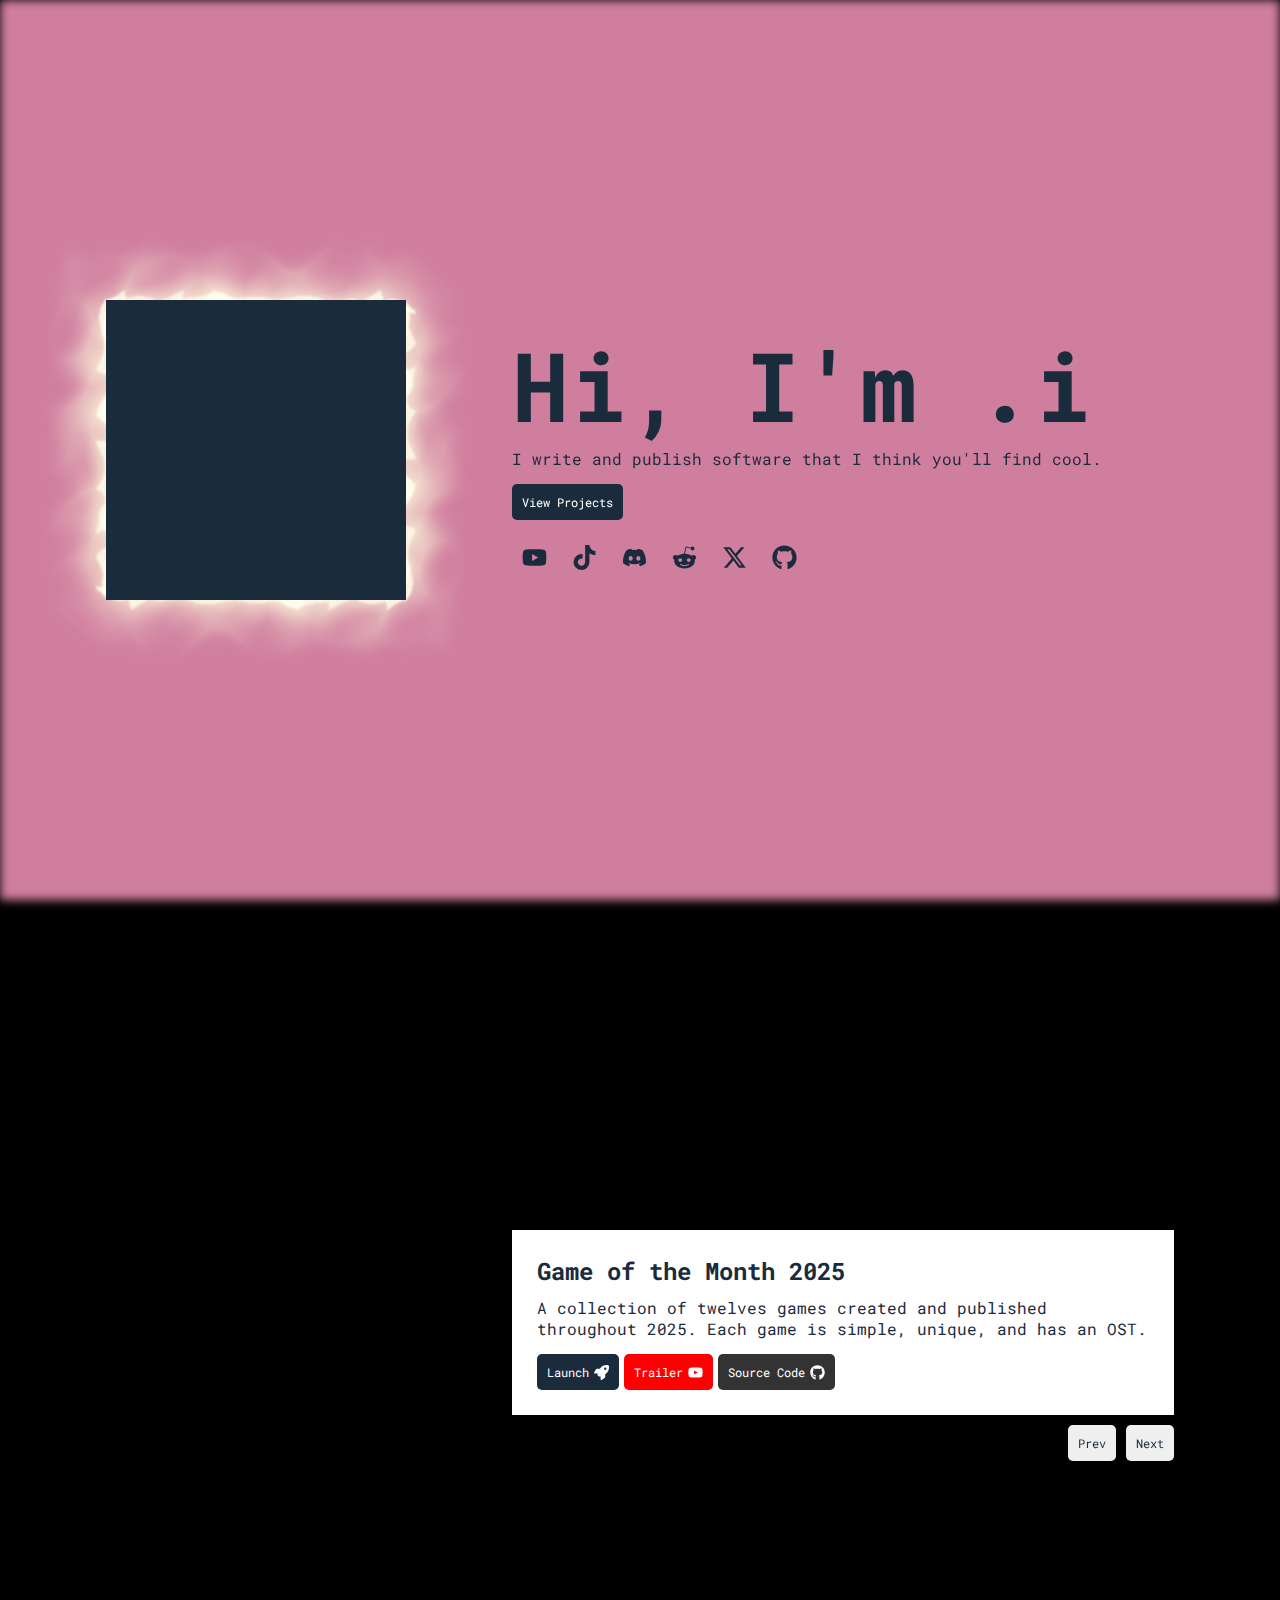
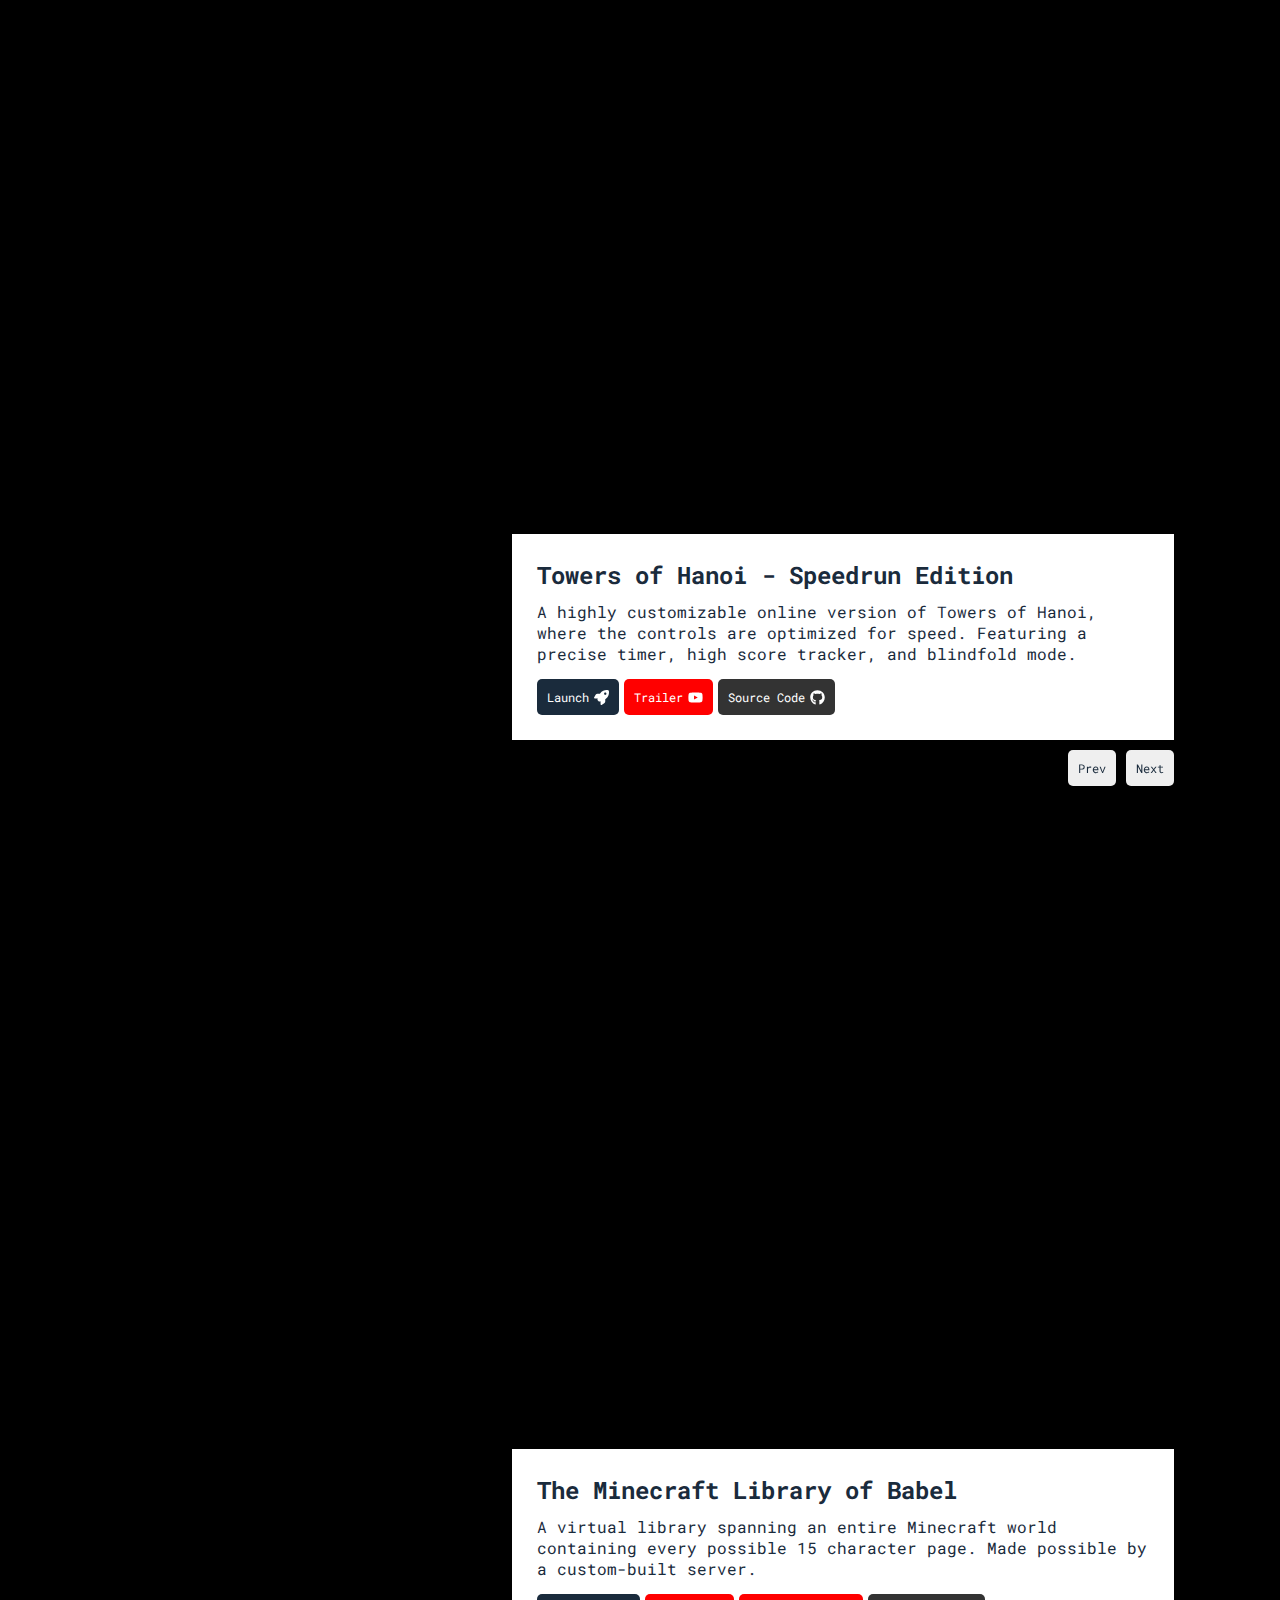
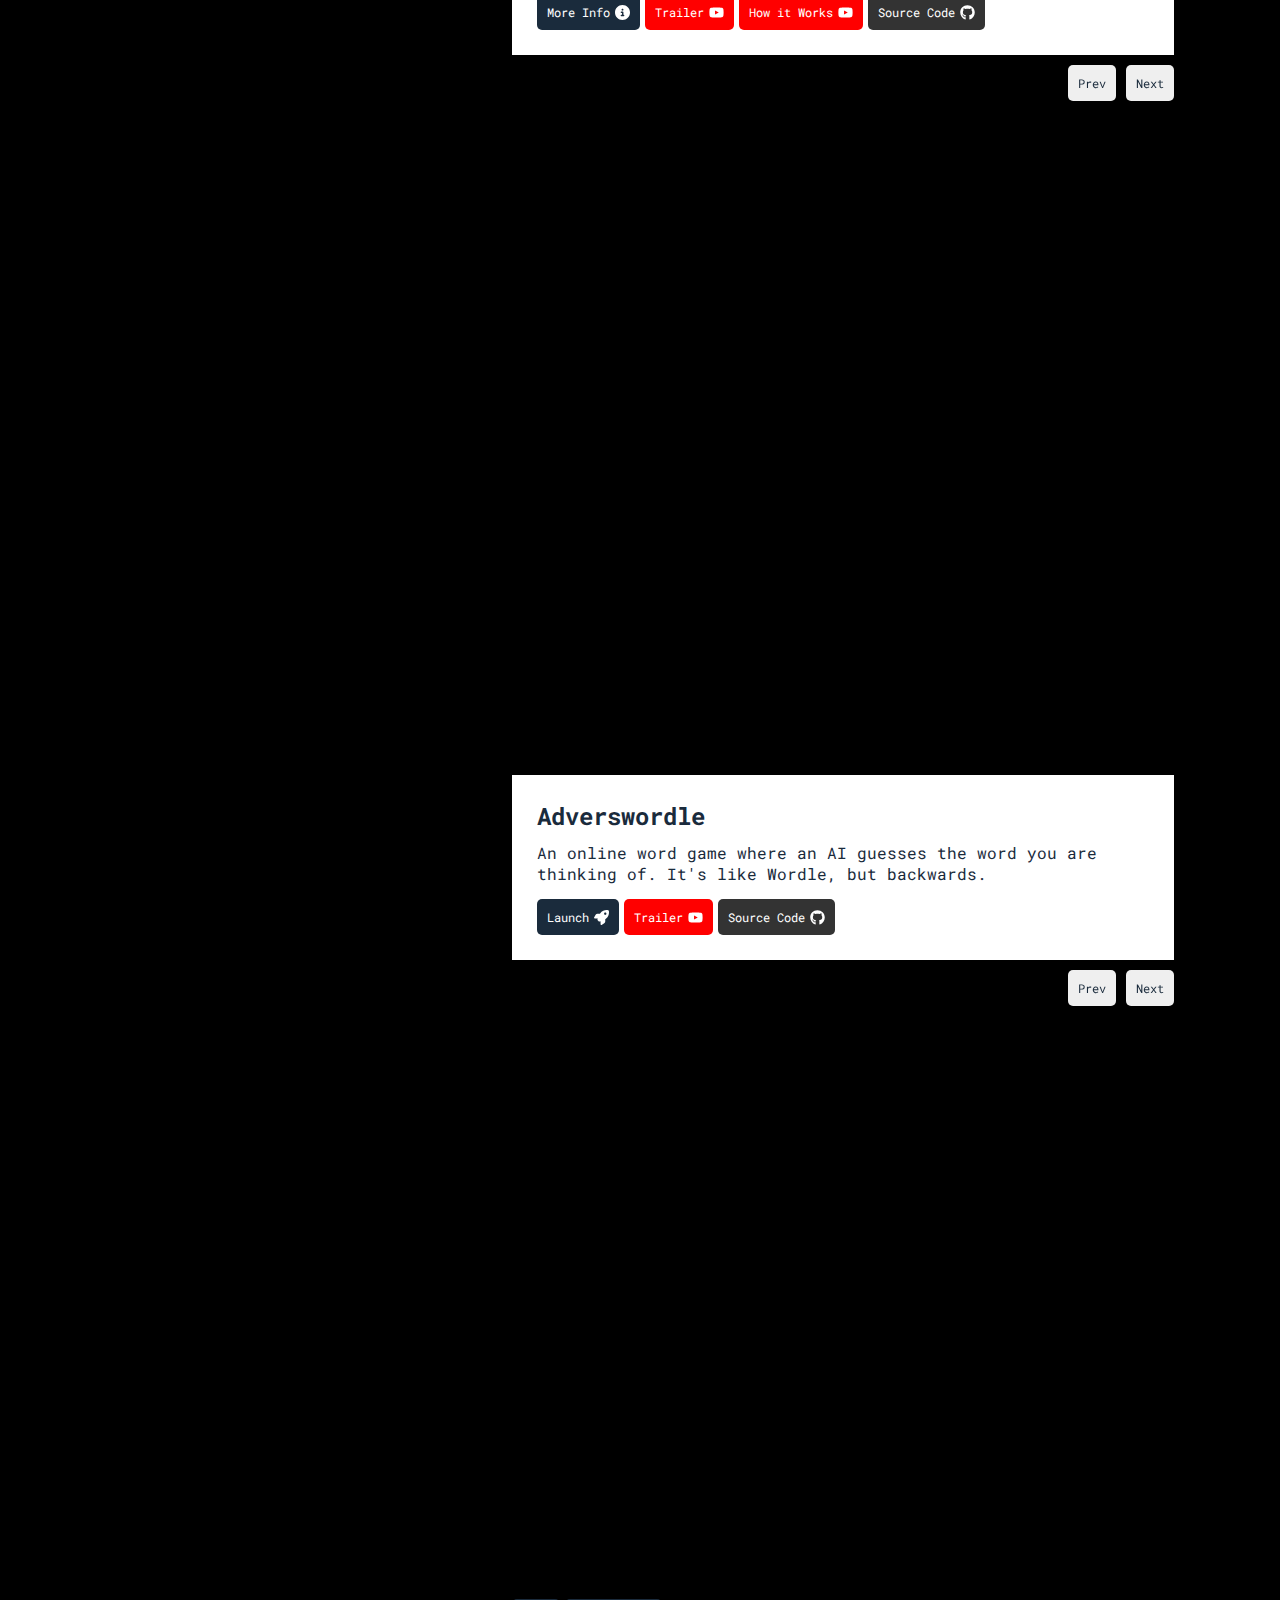
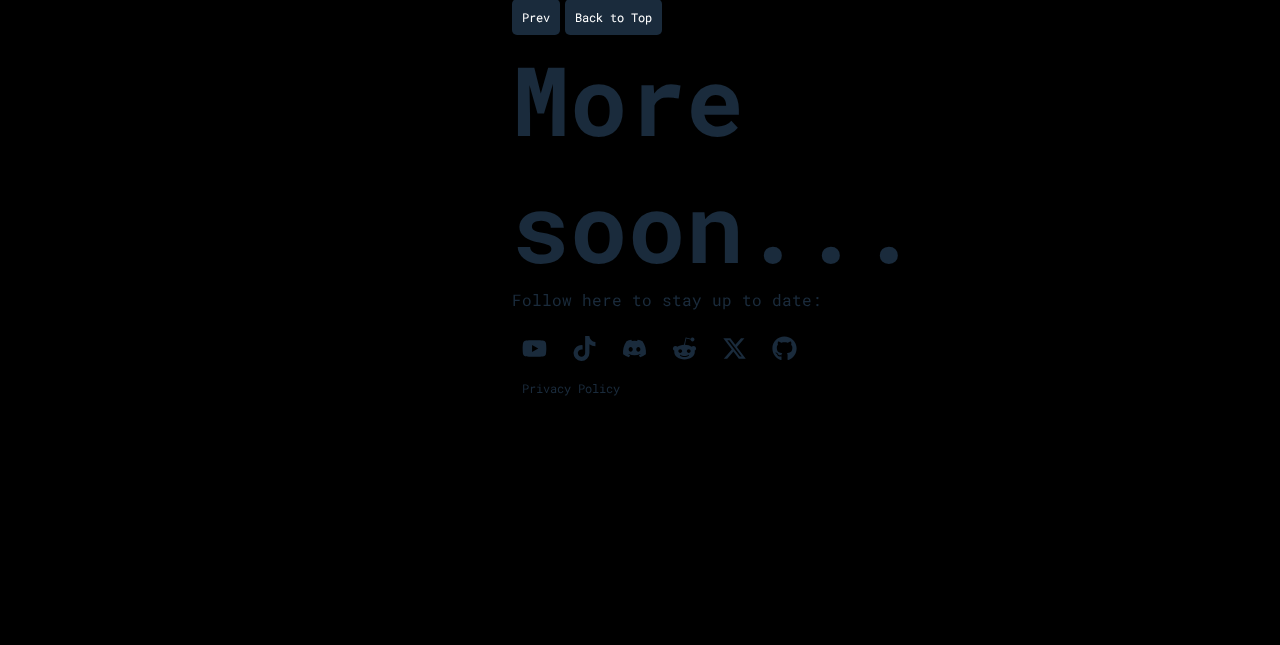
<file: index.html>
<!DOCTYPE html>
<html lang="en">
<head>
    <meta charset="UTF-8">
    <meta name="description" content="The homepage of .i, containing a list of his projects. .i writes and publishes software that he thinks you'll find cool.">
    <meta name="keywords" content=".i, DotEye, DotEyeOnline">
    <meta name="viewport" content="width=device-width, initial-scale=1, minimum-scale=1">
    <meta property="og:type" content="website">
    <meta property="og:url" content="https://doteye.online">
    <meta property="og:title" content=".i | Official Site">
    <meta property="og:description" content="The homepage of .i, containing a list of his projects. .i writes and publishes software that he thinks you'll find cool.">
    <meta property="og:image" content="/assets/ogImage.png">
    <link rel="icon" href="/assets/favicon.png">
    <link rel="preconnect" href="https://fonts.gstatic.com">
    <link rel="stylesheet" href="https://fonts.googleapis.com/css2?family=Roboto+Mono&display=swap">
    <link rel="stylesheet" href="/assets/styles/index.css">
    <link rel="preload" as="image" href="/assets/backgrounds/default.png">
    <link rel="preload" as="image" href="/assets/backgrounds/bg_tohse.jpg">
    <link rel="preload" as="image" href="/assets/backgrounds/bg_mclob.jpg">
    <link rel="preload" as="image" href="/assets/backgrounds/bg_adverswordle.jpg">
    <title>.i | Official Site</title>

    <script async src="https://www.googletagmanager.com/gtag/js?id=G-7KSEP8CQCP"></script>
    <script>
        window.dataLayer = window.dataLayer || [];
        function gtag(){dataLayer.push(arguments);}
        gtag('js', new Date());

        gtag('config', 'G-7KSEP8CQCP');
    </script>
</head>
<body>
<div class="background"></div>
<aside>
    <div class="eye-wrapper">
        <div class="eye-background"></div>
        <div class="eye-background"></div>
        <div class="eye">
            <video id="gotm-video" width="100%" height="100%" loop muted playsinline poster="/assets/thumbnails/gotm_thumb.jpg">
                <source src="/assets/videos/preview_gotm.webm" type="video/webm">
            </video>
            <video id="tohse-video" width="100%" height="100%" loop muted playsinline poster="/assets/thumbnails/tohse_thumb.jpg">
                <source src="/assets/videos/preview_tohse.webm" type="video/webm">
            </video>
            <video id="mclob-video" width="100%" height="100%" loop muted playsinline poster="/assets/thumbnails/mclob_thumb.jpg">
                <source src="/assets/videos/preview_mclob.webm" type="video/webm">
            </video>
            <video id="adverswordle-video" width="100%" height="100%" loop muted playsinline poster="/assets/thumbnails/adverswordle_thumb.jpg">
                <source src="/assets/videos/preview_adverswordle.webm" type="video/webm">
            </video>
        </div>
    </div>
    <svg width="0" height="0">
        <filter id="glow">
            <feTurbulence type="turbulence" numOctaves="1" result="turbulence">
                <animate attributeName="baseFrequency" dur="45s" values="0.02; 0.005; 0.02" repeatCount="indefinite" />
            </feTurbulence>
            <feDisplacementMap in="SourceGraphic" in2="turbulence" scale="50" />
        </filter>
    </svg>
</aside>
<header>
    <div class="scroll-target">
        <h1>Hi, I'm .i</h1>
        <p>I write and publish software that I think you'll find cool.</p>
        <div class="actions">
            <button class="goto-button" onclick="nextProject()">View Projects</button>
        </div>
        <div class="actions">
            <a href="https://www.youtube.com/DotEyeOnline" target="_blank"><img width="25" height="25" src="/assets/social/youtube.svg" alt="YouTube" /></a>
            <a href="https://www.tiktok.com/@doteyeonline" target="_blank"><img width="25" height="25" src="/assets/social/tiktok.svg" alt="TikTok" /></a>
            <a href="https://discord.gg/tykwEuuYCt" target="_blank"><img width="25" height="25" src="/assets/social/discord.svg" alt="Discord" /></a>
            <a href="https://reddit.com/u/DotEyeOnline" target="_blank"><img width="25" height="25" src="/assets/social/reddit.svg" alt="Reddit" /></a>
            <a href="https://twitter.com/DotEyeOnline" target="_blank"><img width="25" height="25" src="/assets/social/x.svg" alt="X" /></a>
            <a href="https://github.com/DotEye" target="_blank"><img width="25" height="25" src="/assets/social/github.svg" alt="GitHub" /></a>
        </div>
    </div>
</header>
<main>
    <div class="scroll-target">
        <div class="project" itemscope itemtype="https://schema.org/VideoGame">
            <div class="card">
                <h2 itemprop="name">Game of the Month 2025</h2>
                <p itemprop="description">A collection of twelves games created and published throughout 2025. Each game is simple, unique, and has an OST.</p>
                <div class="actions">
                    <a class="goto-button" href="https://gotm.doteye.online" target="_blank">Launch <img width="15" height="15" src="/assets/icons/rocket.svg" alt="Launch" /></a>
                    <a class="youtube-button" href="https://www.youtube.com/shorts/1VyKSb_MNOY" target="_blank">Trailer <img width="15" height="15" src="/assets/icons/youtube.svg" alt="View on YouTube" /></a>
                    <a class="github-button" href="https://github.com/DotEye/Game-of-the-Month-2025" target="_blank">Source Code <img width="15" height="15" src="/assets/icons/github.svg" alt="View on GitHub" /></a>
                </div>
            </div>
            <div class="navigation-buttons">
                <button onclick="previousProject()">Prev</button>
                <button onclick="nextProject()">Next</button>
            </div>
        </div>
    </div>
    <div class="scroll-target">
        <div class="project" itemscope itemtype="https://schema.org/VideoGame">
            <div class="card">
                <h2 itemprop="name">Towers of Hanoi - Speedrun Edition</h2>
                <p itemprop="description">A highly customizable online version of Towers of Hanoi, where the controls are optimized for speed. Featuring a precise timer, high score tracker, and blindfold mode.</p>
                <div class="actions">
                    <a class="goto-button" href="https://towers.doteye.online" target="_blank">Launch <img width="15" height="15" src="/assets/icons/rocket.svg" alt="Launch" /></a>
                    <a class="youtube-button" href="https://youtu.be/3em6gaMaQ54" target="_blank">Trailer <img width="15" height="15" src="/assets/icons/youtube.svg" alt="View on YouTube" /></a>
                    <a class="github-button" href="https://github.com/DotEye/Towers-Of-Hanoi-Speedrun-Edition" target="_blank">Source Code <img width="15" height="15" src="/assets/icons/github.svg" alt="View on GitHub" /></a>
                </div>
            </div>
            <div class="navigation-buttons">
                <button onclick="previousProject()">Prev</button>
                <button onclick="nextProject()">Next</button>
            </div>
        </div>
    </div>
    <div class="scroll-target">
        <div class="project" itemscope itemtype="https://schema.org/VideoGame">
            <div class="card">
                <h2 itemprop="name">The Minecraft Library of Babel</h2>
                <p itemprop="description">A virtual library spanning an entire Minecraft world containing every possible 15 character page. Made possible by a custom-built server.</p>
                <div class="actions">
                    <a class="goto-button" href="projects/mclob" itemprop="url">More Info <img width="15" height="15" src="/assets/icons/info.svg" alt="Open page" /></a>
                    <a class="youtube-button" href="https://youtu.be/FOLB2Bq6ADI" target="_blank">Trailer <img width="15" height="15" src="/assets/icons/youtube.svg" alt="View on YouTube" /></a>
                    <a class="youtube-button" href="https://youtu.be/WFFi9zVtvsw" target="_blank">How it Works <img width="15" height="15" src="/assets/icons/youtube.svg" alt="View on YouTube" /></a>
                    <a class="github-button" href="https://github.com/DotEye/Minecraft-Library-of-Babel" target="_blank">Source Code <img width="15" height="15" src="/assets/icons/github.svg" alt="View on GitHub" /></a>
                </div>
            </div>
            <div class="navigation-buttons">
                <button onclick="previousProject()">Prev</button>
                <button onclick="nextProject()">Next</button>
            </div>
        </div>
    </div>
    <div class="scroll-target">
        <div class="project" itemscope itemtype="https://schema.org/VideoGame">
            <div class="card">
                <h2 itemprop="name">Adverswordle</h2>
                <p itemprop="description">An online word game where an AI guesses the word you are thinking of. It's like Wordle, but backwards.</p>
                <div class="actions">
                    <a class="goto-button" href="https://adverswordle.doteye.online" target="_blank" itemprop="url">Launch <img width="15" height="15" src="/assets/icons/rocket.svg" alt="Launch" /></a>
                    <a class="youtube-button" href="https://youtube.com/shorts/FDeQRM9FPVU" target="_blank">Trailer <img width="15" height="15" src="/assets/icons/youtube.svg" alt="View on YouTube" /></a>
                    <a class="github-button" href="https://github.com/DotEye/Adverswordle" target="_blank">Source Code <img width="15" height="15" src="/assets/icons/github.svg" alt="View on GitHub" /></a>
                </div>
            </div>
            <div class="navigation-buttons">
                <button onclick="previousProject()">Prev</button>
                <button onclick="nextProject()">Next</button>
            </div>
        </div>
    </div>
</main>
<footer>
    <div class="scroll-target">
        <div class="actions">
            <button class="goto-button" onclick="previousProject()">Prev</button>
            <button class="goto-button" onclick="backToTop()">Back to Top</button>
        </div>
        <h1>More soon...</h1>
        <p>Follow here to stay up to date:</p>
        <div class="actions">
            <a href="https://www.youtube.com/DotEyeOnline" target="_blank"><img width="25" height="25" src="/assets/social/youtube.svg" alt="YouTube" /></a>
            <a href="https://www.tiktok.com/@doteyeonline" target="_blank"><img width="25" height="25" src="/assets/social/tiktok.svg" alt="TikTok" /></a>
            <a href="https://discord.gg/tykwEuuYCt" target="_blank"><img width="25" height="25" src="/assets/social/discord.svg" alt="Discord" /></a>
            <a href="https://reddit.com/u/DotEyeOnline" target="_blank"><img width="25" height="25" src="/assets/social/reddit.svg" alt="Reddit" /></a>
            <a href="https://twitter.com/DotEyeOnline" target="_blank"><img width="25" height="25" src="/assets/social/x.svg" alt="X" /></a>
            <a href="https://github.com/DotEye" target="_blank"><img width="25" height="25" src="/assets/social/github.svg" alt="GitHub" /></a>
        </div>
        <a href="/privacy">Privacy Policy</a>
    </div>
</footer>

<script>
    const WEBP_HTML = `
        <img src="/assets/videos/preview_gotm.webp" width="100%" height="100%" alt="Game of the Month" />
        <img src="/assets/videos/preview_tohse.webp" width="100%" height="100%" alt="Towers of Hanoi - Speedrun Edition" />
        <img src="/assets/videos/preview_mclob.webp" width="100%" height="100%" alt="Minecraft Library of Babel" />
        <img src="/assets/videos/preview_adverswordle.webp" width="100%" height="100%" alt="Adverswordle" />
    `;
    const BACKGROUND_IMAGES = ['default.png', 'bg_gotm.jpg', 'bg_tohse.jpg', 'bg_mclob.jpg', 'bg_adverswordle.jpg', 'default.png'];

    const backgroundElement = document.querySelector('.background');
    const eyeWrapperElement = document.querySelector('.eye-wrapper');
    const eyeElement = document.querySelector('.eye');
    const scrollTargetElements = document.querySelectorAll('.scroll-target');

    let videoElements = eyeElement.querySelectorAll('video');

    function getScrollIndex() {
        return Math.min(Math.floor(0.5 + window.scrollY / backgroundElement.clientHeight), scrollTargetElements.length - 1);
    }

    window.addEventListener('scroll', () => {
        const scrollIndex = getScrollIndex();

        backgroundElement.style.backgroundImage = `url("/assets/backgrounds/${BACKGROUND_IMAGES[scrollIndex]}")`;
        videoElements.forEach(videoElement => {
            videoElement.style.opacity = '0';
            videoElement.pause?.();
        });

        eyeWrapperElement.className = 'eye-wrapper';

        if (scrollIndex === 0 || scrollIndex > videoElements.length) return;

        videoElements[scrollIndex - 1].style.opacity = '1';
        videoElements[scrollIndex - 1].play?.();
        eyeWrapperElement.className += ' rotated';
    });

    function smoothScroll(element) {
        element.scrollIntoView({behavior: 'smooth'});
    }

    function previousProject() {
        smoothScroll(scrollTargetElements[Math.max(getScrollIndex() - 1, 0)]);
    }

    function nextProject() {
        smoothScroll(scrollTargetElements[Math.min(getScrollIndex() + 1, scrollTargetElements.length - 1)]);
    }

    function backToTop() {
        smoothScroll(scrollTargetElements[0]);
    }

    // From https://stackoverflow.com/questions/9038625
    const isIOS = ['iPad Simulator', 'iPhone Simulator', 'iPod Simulator', 'iPad', 'iPhone', 'iPod']
        .includes(navigator.platform) || (navigator.userAgent.includes("Mac") && "ontouchend" in document);

    if (isIOS) {
        console.log('iOS Detected. Autoplaying videos are not supported. Falling back to webp.');
        eyeElement.innerHTML = WEBP_HTML;
        videoElements = eyeElement.querySelectorAll('img');
    }
</script>
</body>
</html>
</file>
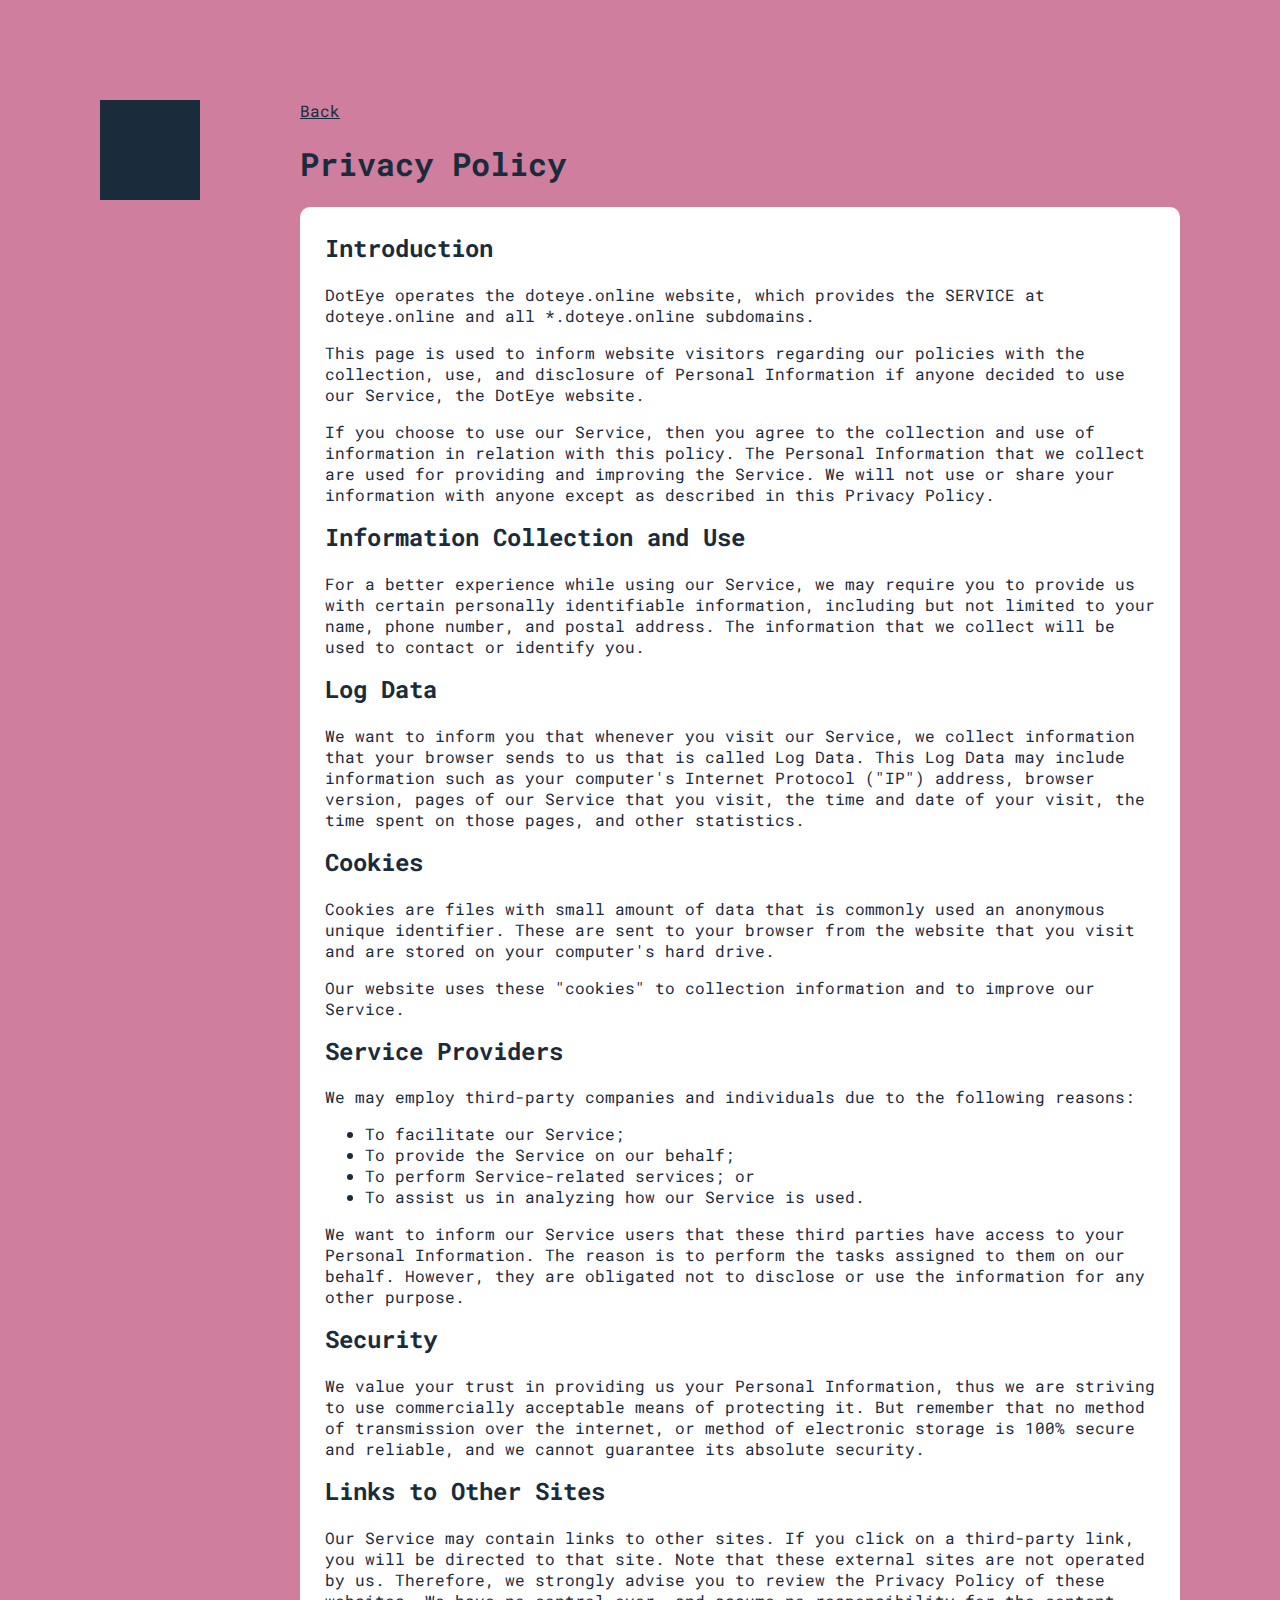
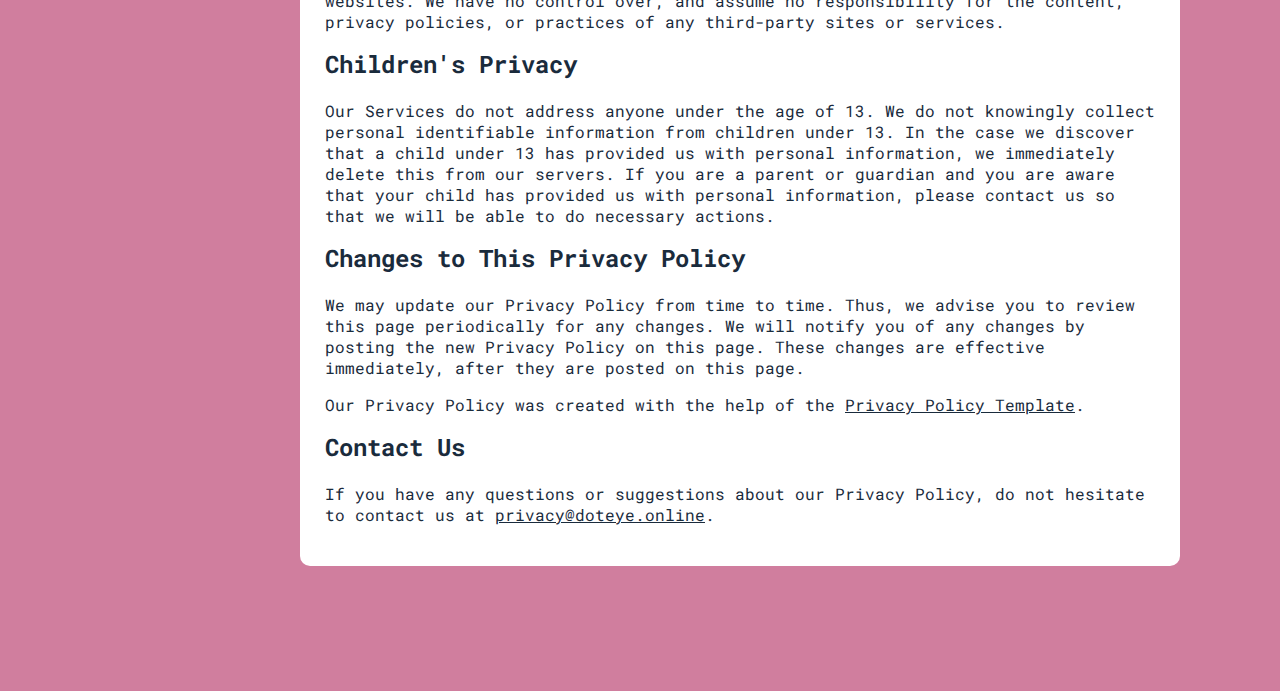
<file: privacy/index.html>
<!DOCTYPE html>
<html lang="en">
<head>
    <meta charset="UTF-8">
    <meta name="viewport" content="width=device-width, initial-scale=1, minimum-scale=1">
    <link rel="icon" href="/assets/favicon.png">
    <link rel="preconnect" href="https://fonts.gstatic.com">
    <link rel="stylesheet" href="https://fonts.googleapis.com/css2?family=Roboto+Mono&display=swap">
    <link rel="stylesheet" href="/assets/styles/subpage.css">
    <title>.i | Privacy Policy</title>

    <script async src="https://www.googletagmanager.com/gtag/js?id=G-7KSEP8CQCP"></script>
    <script>
        window.dataLayer = window.dataLayer || [];
        function gtag(){dataLayer.push(arguments);}
        gtag('js', new Date());

        gtag('config', 'G-7KSEP8CQCP');
    </script>
</head>
<body>
<div class="flex">
    <div class="dot"></div>
    <main>
        <a href="/">Back</a>
        <h1>Privacy Policy</h1>
        <div class="card">
            <div>
                <h2>Introduction</h2>
                <p>DotEye operates the doteye.online website, which provides the SERVICE at doteye.online and all *.doteye.online subdomains.</p>
                <p>This page is used to inform website visitors regarding our policies with the collection, use, and disclosure of Personal Information if anyone decided to use our Service, the DotEye website.</p>
                <p>If you choose to use our Service, then you agree to the collection and use of information in relation with this policy. The Personal Information that we collect are used for providing and improving the Service. We will not use or share your information with anyone except as described in this Privacy Policy.</p>
                <h2>Information Collection and Use</h2>
                <p>For a better experience while using our Service, we may require you to provide us with certain personally identifiable information, including but not limited to your name, phone number, and postal address. The information that we collect will be used to contact or identify you.</p>
                <h2>Log Data</h2>
                <p>We want to inform you that whenever you visit our Service, we collect information that your browser sends to us that is called Log Data. This Log Data may include information such as your computer's Internet Protocol ("IP") address, browser version, pages of our Service that you visit, the time and date of your visit, the time spent on those pages, and other statistics.</p>
                <h2>Cookies</h2>
                <p>Cookies are files with small amount of data that is commonly used an anonymous unique identifier. These are sent to your browser from the website that you visit and are stored on your computer's hard drive.</p>
                <p>Our website uses these "cookies" to collection information and to improve our Service.</p>
                <h2>Service Providers</h2>
                <p>We may employ third-party companies and individuals due to the following reasons:</p>
                <ul>
                    <li>To facilitate our Service;</li>
                    <li>To provide the Service on our behalf;</li>
                    <li>To perform Service-related services; or</li>
                    <li>To assist us in analyzing how our Service is used.</li>
                </ul>
                <p>We want to inform our Service users that these third parties have access to your Personal Information. The reason is to perform the tasks assigned to them on our behalf. However, they are obligated not to disclose or use the information for any other purpose.</p>
                <h2>Security</h2>
                <p>We value your trust in providing us your Personal Information, thus we are striving to use commercially acceptable means of protecting it. But remember that no method of transmission over the internet, or method of electronic storage is 100% secure and reliable, and we cannot guarantee its absolute security.</p>
                <h2>Links to Other Sites</h2>
                <p>Our Service may contain links to other sites. If you click on a third-party link, you will be directed to that site. Note that these external sites are not operated by us. Therefore, we strongly advise you to review the Privacy Policy of these websites. We have no control over, and assume no responsibility for the content, privacy policies, or practices of any third-party sites or services.</p>
                <h2>Children's Privacy</h2>
                <p>Our Services do not address anyone under the age of 13. We do not knowingly collect personal identifiable information from children under 13. In the case we discover that a child under 13 has provided us with personal information, we immediately delete this from our servers. If you are a parent or guardian and you are aware that your child has provided us with personal information, please contact us so that we will be able to do necessary actions.</p>
                <h2>Changes to This Privacy Policy</h2>
                <p>We may update our Privacy Policy from time to time. Thus, we advise you to review this page periodically for any changes. We will notify you of any changes by posting the new Privacy Policy on this page. These changes are effective immediately, after they are posted on this page.</p>
                <p>Our Privacy Policy was created with the help of the <a href="https://www.termsfeed.com/blog/sample-privacy-policy-template" target="_blank">Privacy Policy Template</a>.</p>
                <h2>Contact Us</h2>
                <p>If you have any questions or suggestions about our Privacy Policy, do not hesitate to contact us at <a href="mailto:privacy@doteye.online">privacy@doteye.online</a>.</p>
            </div>
        </div>
    </main>
</div>
</body>
</html>
</file>
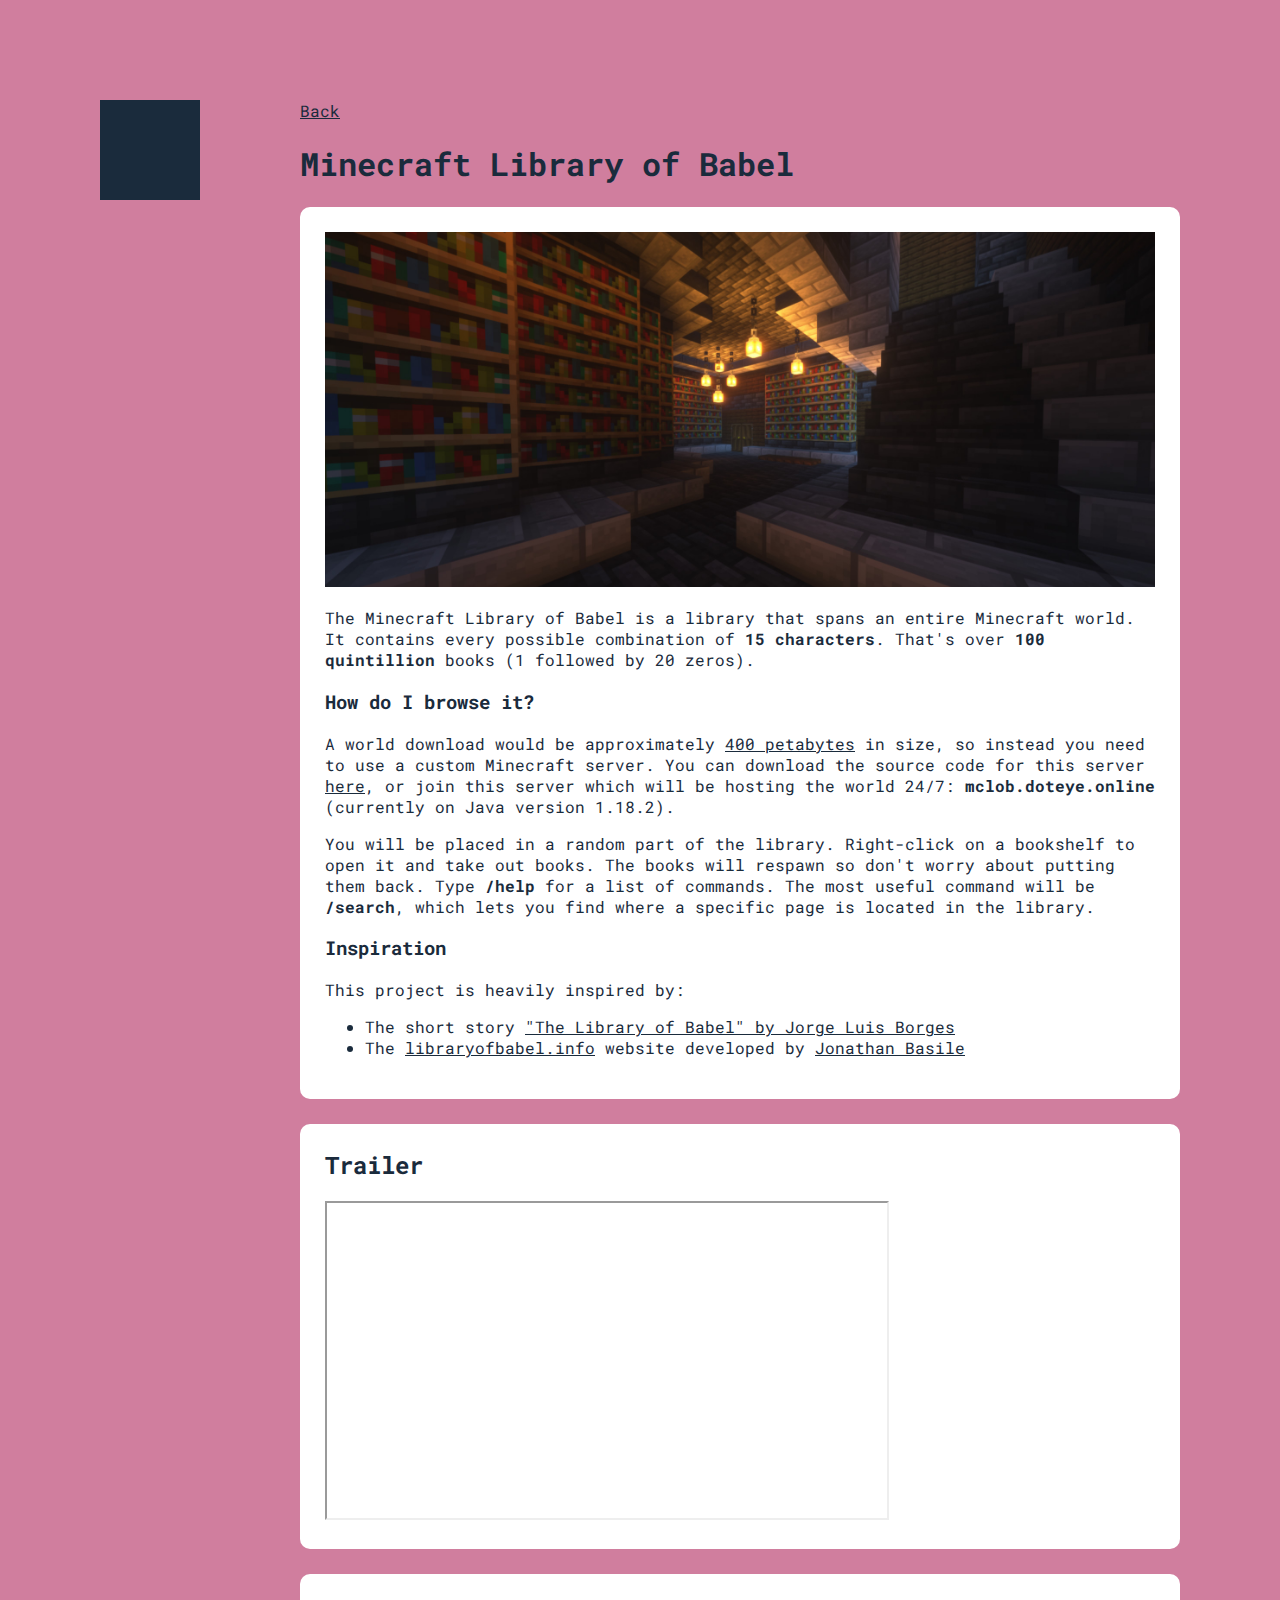
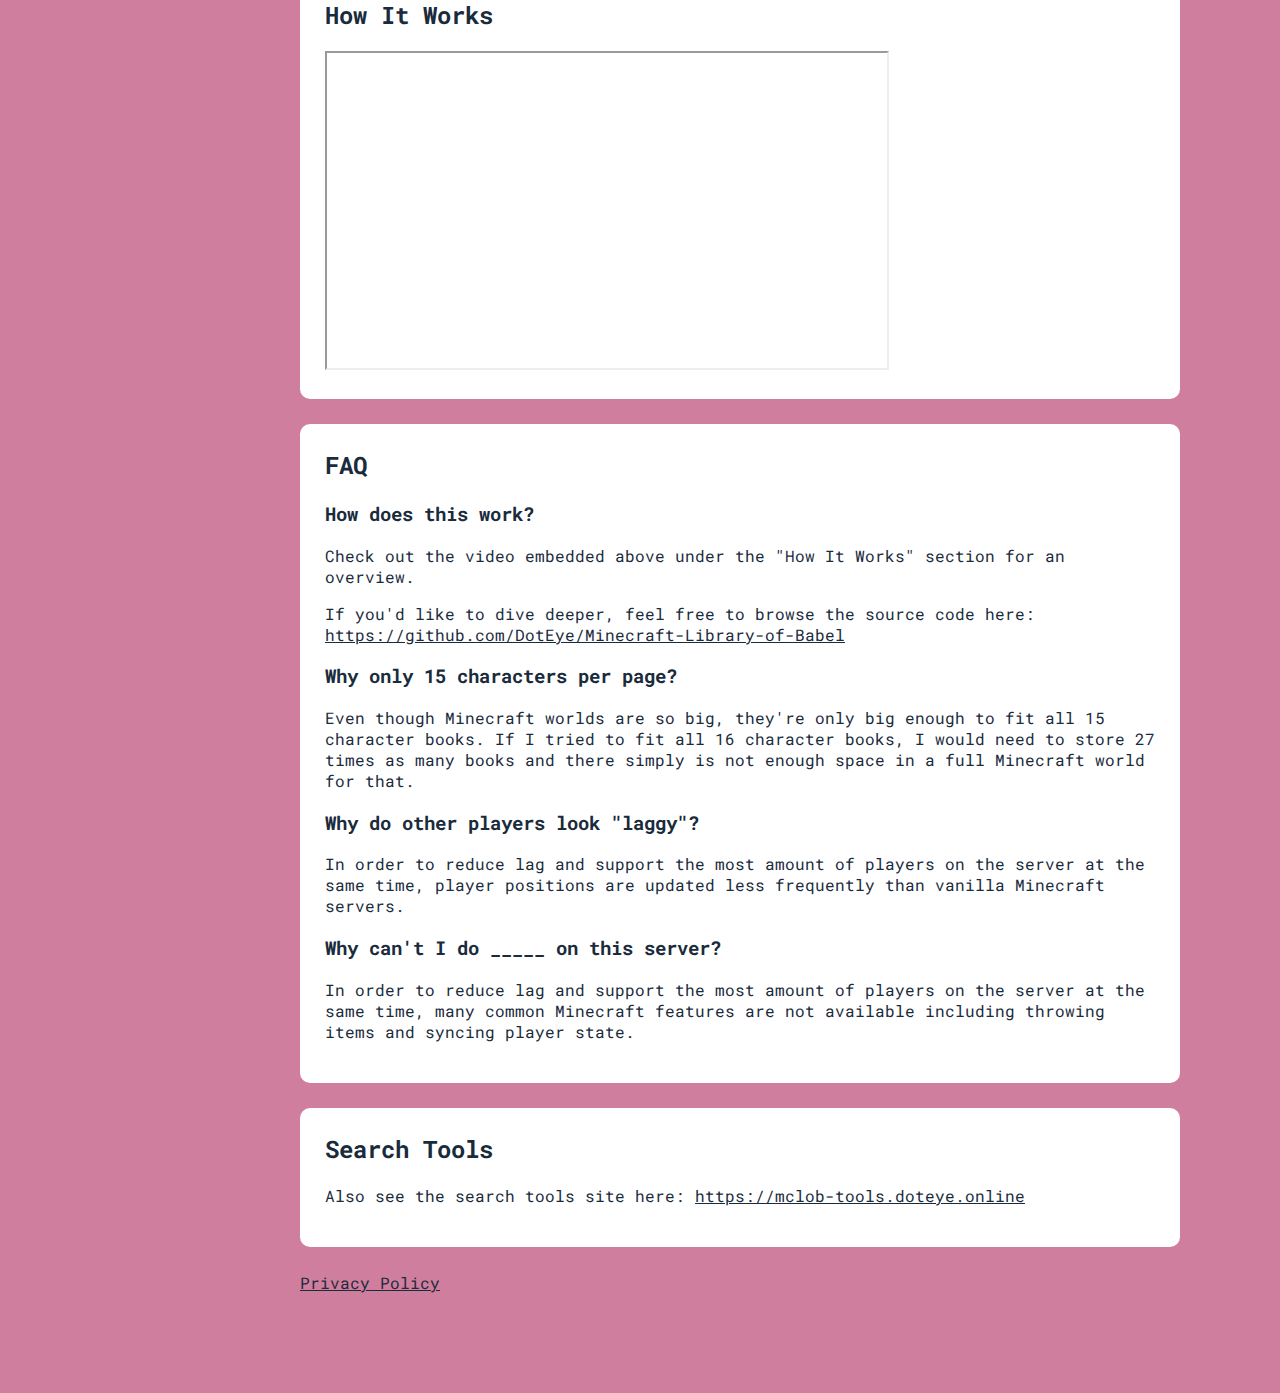
<file: projects/mclob/index.html>
<!DOCTYPE html>
<html lang="en">
<head>
    <meta charset="UTF-8">
    <meta name="description" content="A library spanning the entire Minecraft world and containing every possible 15 character page.">
    <meta name="keywords" content="Library of Babel, Minecraft, .i, DotEye, DotEyeOnline">
    <meta name="viewport" content="width=device-width, initial-scale=1">
    <meta property="og:type" content="website">
    <meta property="og:url" content="https://doteye.online/projects/mclob">
    <meta property="og:title" content="The Minecraft Library of Babel">
    <meta property="og:description" content="A library spanning the entire Minecraft world and containing every possible 15 character page.">
    <meta property="og:image" content="/projects/mclob/ogImage.png">
    <link rel="icon" href="/assets/favicon.png">
    <link rel="preconnect" href="https://fonts.gstatic.com">
    <link rel="stylesheet" href="https://fonts.googleapis.com/css2?family=Roboto+Mono&display=swap">
    <link rel="stylesheet" href="/assets/styles/subpage.css">
    <title>.i | The Minecraft Library of Babel</title>

    <script async src="https://www.googletagmanager.com/gtag/js?id=G-7KSEP8CQCP"></script>
    <script>
        window.dataLayer = window.dataLayer || [];
        function gtag(){dataLayer.push(arguments);}
        gtag('js', new Date());

        gtag('config', 'G-7KSEP8CQCP');
    </script>
</head>
<body>
<div class="flex">
    <div class="dot"></div>
    <main>
        <a href="/">Back</a>
        <h1>Minecraft Library of Babel</h1>
        <div class="card">
            <div>
                <img src="screenshot.jpg" width="100%" alt="Minecraft Library of Babel">
                <p>The Minecraft Library of Babel is a library that spans an entire Minecraft world.
                    It contains every possible combination of <strong>15 characters</strong>.
                    That's over <strong>100 quintillion</strong> books (1 followed by 20 zeros).</p>

                <h3>How do I browse it?</h3>
                <p>A world download would be approximately <a href="https://www.reddit.com/r/Minecraft/comments/4n4605/comment/d40qbsi" target="_blank">400 petabytes</a> in size,
                    so instead you need to use a custom Minecraft server. You can download the source code for this server <a href="https://github.com/DotEye/Minecraft-Library-of-Babel" target="_blank">here</a>,
                    or join this server which will be hosting the world 24/7: <strong>mclob.doteye.online</strong> (currently on Java version 1.18.2).</p>
                <p>You will be placed in a random part of the library.
                    Right-click on a bookshelf to open it and take out books.
                    The books will respawn so don't worry about putting them back.
                    Type <strong>/help</strong> for a list of commands.
                    The most useful command will be <strong>/search</strong>, which lets you find where a specific page is located in the library.</p>

                <h3>Inspiration</h3>
                <p>This project is heavily inspired by:</p>
                <ul>
                    <li>The short story <a href="https://en.wikipedia.org/wiki/The_Library_of_Babel" target="_blank">"The Library of Babel" by Jorge Luis Borges</a></li>
                    <li>The <a href="https://libraryofbabel.info" target="_blank">libraryofbabel.info</a> website developed by <a href="https://jonathanbasile.info/" target="_blank">Jonathan Basile</a></li>
                </ul>
            </div>
        </div>
        <div class="card">
            <div>
                <h2>Trailer</h2>
                <iframe width="560" height="315" style="max-width: 100%" src="https://www.youtube.com/embed/FOLB2Bq6ADI" title="YouTube video player" allow="accelerometer; autoplay; clipboard-write; encrypted-media; gyroscope; picture-in-picture" allowfullscreen></iframe>
            </div>
        </div>
        <div class="card">
            <div>
                <h2>How It Works</h2>
                <iframe width="560" height="315" style="max-width: 100%" src="https://www.youtube.com/embed/WFFi9zVtvsw" title="YouTube video player" allow="accelerometer; autoplay; clipboard-write; encrypted-media; gyroscope; picture-in-picture" allowfullscreen></iframe>
            </div>
        </div>
        <div class="card">
            <div>
                <h2>FAQ</h2>
                <h3>How does this work?</h3>
                <p>Check out the video embedded above under the "How It Works" section for an overview.</p>
                <p>If you'd like to dive deeper, feel free to browse the source code here: <a href="https://github.com/DotEye/Minecraft-Library-of-Babel" target="_blank">https://github.com/DotEye/Minecraft-Library-of-Babel</a></p>
                <h3>Why only 15 characters per page?</h3>
                <p>Even though Minecraft worlds are so big, they're only big enough to fit all 15 character books.
                    If I tried to fit all 16 character books, I would need to store 27 times as many books and there simply is not enough space in a full Minecraft world for that.</p>
                <h3>Why do other players look "laggy"?</h3>
                <p>In order to reduce lag and support the most amount of players on the server at the same time, player positions are updated less frequently than vanilla Minecraft servers.</p>
                <h3>Why can't I do _____ on this server?</h3>
                <p>In order to reduce lag and support the most amount of players on the server at the same time, many common Minecraft features are not available including throwing items and syncing player state.</p>
            </div>
        </div>
        <div class="card">
            <div>
                <h2>Search Tools</h2>
                <p>Also see the search tools site here: <a href="https://mclob-tools.doteye.online" target="_blank">https://mclob-tools.doteye.online</a></p>
            </div>
        </div>
        <a href="/privacy">Privacy Policy</a>
    </main>
</div>
</body>
</html>
</file>
<file: assets/styles/index.css>
* {
    font-family: 'Roboto Mono', monospace;
    color: #1a2b3c;
}

body {
    margin: 0;
    background-color: black;
}

aside {
    position: fixed;
    width: 40vw;
    height: 100vh;
    z-index: -1;

    display: flex;
    flex-direction: column;
    align-items: center;
    justify-content: center;
    perspective: 300px;
    perspective-origin: center;
}

aside img, video, iframe {
    opacity: 0;
    transition: 0.5s;
    position: absolute;
}

header .scroll-target, footer .scroll-target {
    margin: 0 10% 0 40%;
    height: 100vh;
    display: flex;
    flex-direction: column;
    justify-content: center;
}

main {
    margin: 0 calc((40% - min(30vw, 300px)) / 2) 0 40%;
    height: 100%;
    display: flex;
    flex-direction: column;
    gap: 15px;
}

h1 {
    font-size: 96px;
}

h2 {
    margin: 0 0 10px 0;
}

h1, h3, h4, h5, h6, p {
    margin: 0;
}

a, button {
    border: none;
    text-decoration: none;
    padding: 10px;
    border-radius: 5px;
    font-size: 12px;
    display: flex;
    align-items: center;
    gap: 5px;
    cursor: pointer;
}

a img, button img {
    position: relative;
    top: 0.5px;
}

.navigation-buttons {
    display: flex;
    justify-content: end;
    margin: 10px 0;
    gap: 10px;
}

.youtube-button {
    background-color: red;
    color: white;
}

.github-button {
    background-color: #333;
    color: white;
}

.goto-button {
    background-color: #1a2b3c;
    color: white;
}

.actions {
    display: flex;
    margin-top: 15px;
    gap: 5px;
    align-items: center;
    flex-wrap: wrap;
}

.background {
    position: fixed;
    width: 100vw;
    height: 100vh;
    z-index: -1;
    background-repeat: no-repeat;
    background-image: url('/assets/backgrounds/default.png');
    background-attachment: fixed;
    background-size: cover;
    background-blend-mode: unset;
    transition: 0.5s;
    filter: blur(5px);
}

.eye-wrapper {
    position: relative;
    width: min(50vw, 300px);
    height: min(50vw, 300px);
    transition: 0.5s;
}

.eye-background {
    position: absolute;
    width: min(50vw, 300px);
    height: min(50vw, 300px);
    background-color: #ffffffbf;
    box-shadow: 0 0 50px #ffffdf, inset 0 0 50px #ffffdf;
    filter: url(#glow) blur(1px);
    top: -15px;
    left: -15px;
}

.eye-background:nth-child(2) {
    transform: scale(-100%, -100%);
    box-shadow: 0 0 50px #ffffdf, inset 0 0 50px #ffffdf;
    top: 15px;
    left: 15px;
}

.eye {
    position: absolute;
    background-color: #1a2b3c;
    width: min(50vw, 300px);
    height: min(50vw, 300px);
}

.project {
    height: 100vh;
    display: flex;
    flex-direction: column;
    justify-content: center;
}

.card {
    background-color: white;
    padding: 25px;
    position: relative;
}

@media only screen and (max-width: 800px) {
    aside {
        width: 100vw;
        justify-content: start;
        margin-top: 25px;
    }

    main {
        margin: 0;
    }

    header .scroll-target, main .scroll-target {
        margin: 0;
        padding: 100px 25px 0 25px;
    }

    footer .scroll-target {
        margin: 0;
        padding: 100px 25px 0 25px;
    }

    h1 {
        font-size: 48px;
    }
}

@media only screen and (min-width: 800px) {
    .rotated {
        transform: rotateY(10deg);
    }
}
</file>
<file: assets/styles/subpage.css>
* {
    color: #1a2b3c;
}

body {
    background-color: #d07e9e;
    font-family: 'Roboto Mono', monospace;
    margin: 25px;
}

main {
    flex-grow: 1;
}

footer {
    background-color: #d07e9e;
    position: fixed;
    left: 0;
    bottom: 0;
    padding: 5px;
}

.dot {
    background-color: #1a2b3c;
    margin-right: 100px;
    min-width: 100px;
    width: 100px;
    height: 100px;
}

.card {
    display: flex;
    flex-direction: column;
    text-decoration: none;
    background-color: white;
    padding: 25px;
    border-radius: 10px;
    margin-bottom: 25px;
}

.card h2 {
    margin-top: 0;
}

@media only screen and (min-width: 800px) {
    body {
        margin: 100px;
    }

    .flex {
        display: flex;
    }

    .card {
        flex-direction: row;
    }
}
</file>
